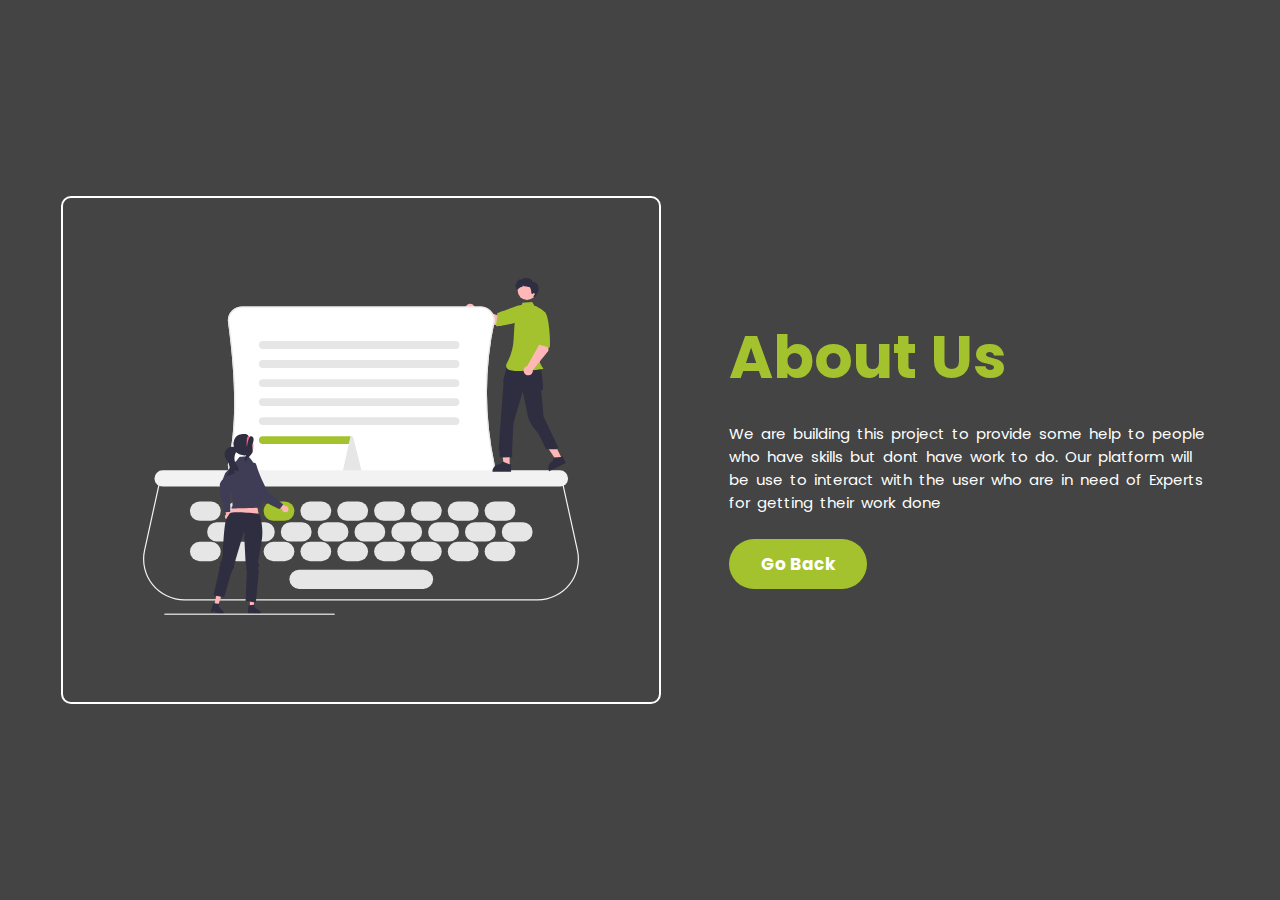
<file: about.html>
<!DOCTYPE html>
<html lang="en">

<head>

       <meta charset="UTF-8">
       <meta http-equiv="X-UA-Compatible" content="IE=edge">
       <meta name="viewport" content="width=device-width, initial-scale=1.0">
       <title>HireUp | About Us</title>
       <link rel="stylesheet" type="text/css" href="/CSS/aboutStyle.css">
       <link rel="shortcut icon" href="/Assets/Images/HireUp_favicon.png" type="image/x-icon">

</head>

<body>
       <section class="about">
              <div class="content">
                     <div class="img-box">
                            <img src="/Assets/Images/about.svg" alt="About us">
                     </div>
                     <div class="text">
                            <h1>About Us</h1>
                            <p>We are building this project to provide some help to people who have skills but dont have
                                   work to do. Our platform will be use to interact with the user who are in need of
                                   Experts for getting their work done</p>
                            <button type="button"><a href="/index.html">Go Back</a></button>
                     </div>
              </div>
       </section>

</body>

</html>
</file>
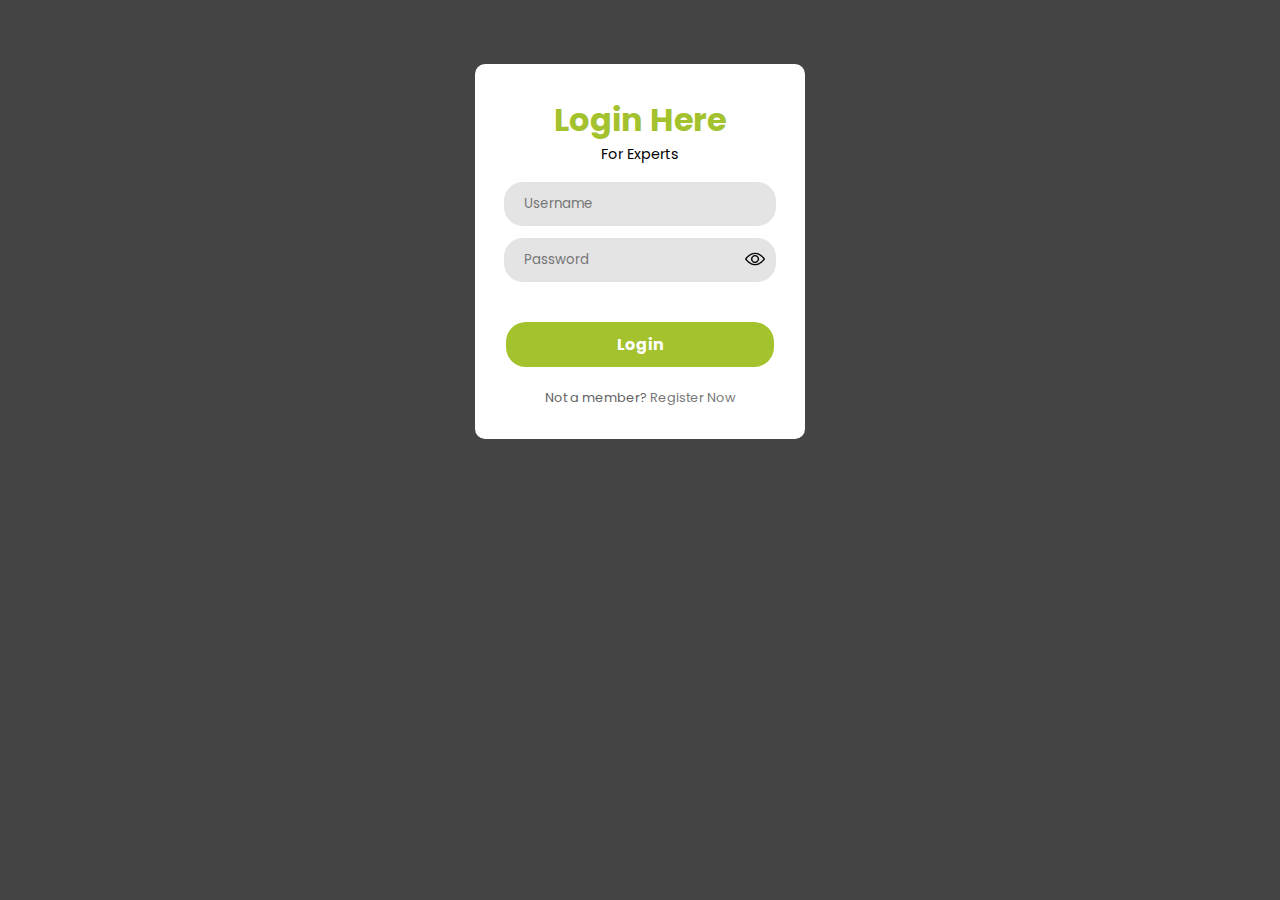
<file: elogin.html>
<!DOCTYPE html>
<html lang="en">

<head>
       <meta charset="UTF-8">
       <meta http-equiv="X-UA-Compatible" content="IE=edge">
       <meta name="viewport" content="width=device-width, initial-scale=1.0">
       <title>HireUp | Expert Login</title>
       <link rel="stylesheet" href="CSS/stylelogin.css">
       <link rel="shortcut icon" href="/Assets/Images/HireUp_favicon.png" type="image/x-icon">
       <script defer src="JS/login.js"></script>

</head>

<body>
       <div class="wrapper">
              <h1>Login Here</h1>
              <p>For Experts</p>
              <form action="#">
                     <input type="text" placeholder="Username">
                     <input type="password" placeholder="Password" id="password">
                     <!-- <div class="recover">
                            <a href="#">Forget Password?</a>
                     </div> -->
                     <img id="view" src="Assets/Icons/view.png" alt="" class="elogin">
                     <button type="submit">Login</button>
              </form>
              <div class="member">
                     Not a member? <a href="esignup.html">Register Now</a>
              </div>
       </div>

</body>

</html>
</file>
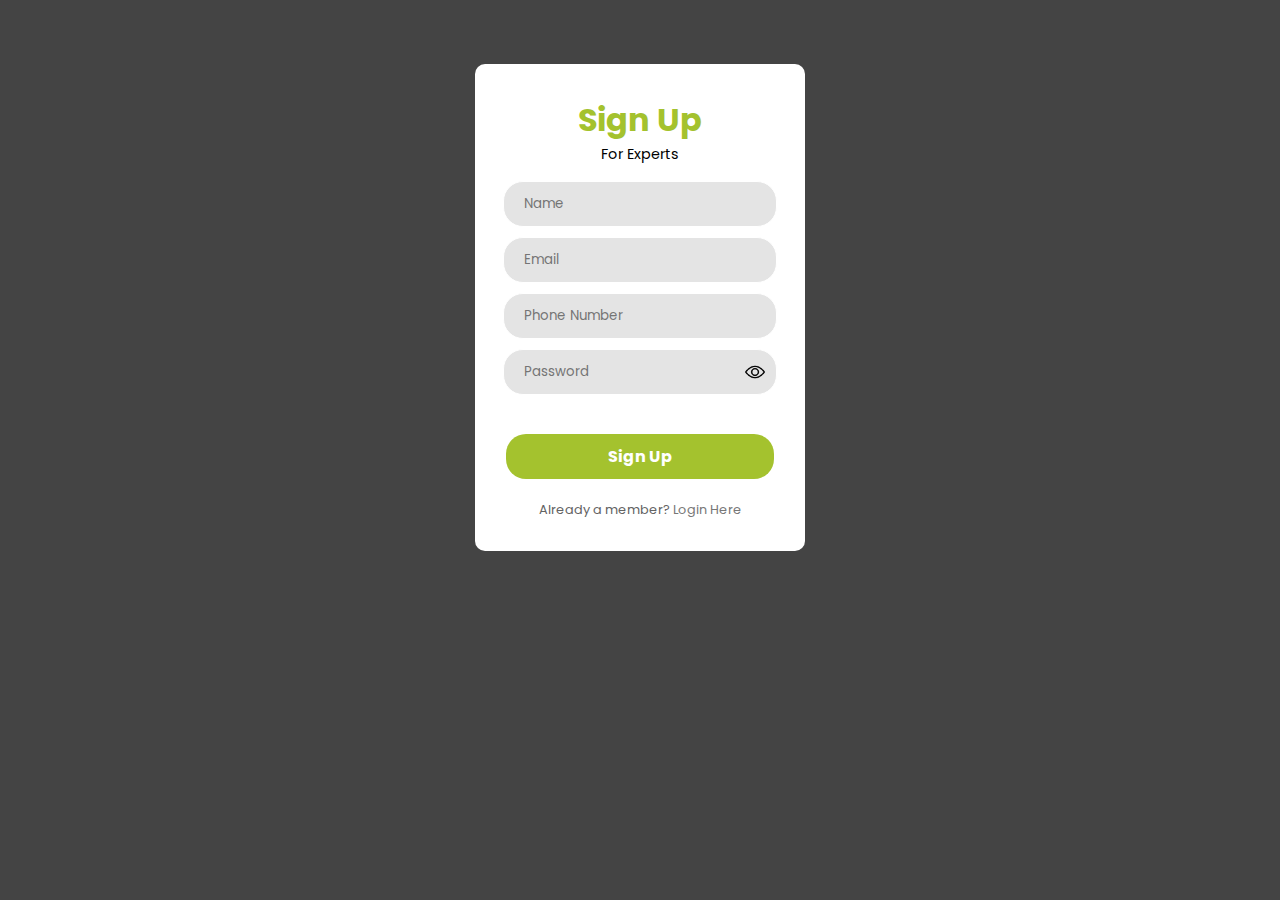
<file: esignup.html>
<!DOCTYPE html>
<html lang="en">

<head>
       <meta charset="UTF-8">
       <meta http-equiv="X-UA-Compatible" content="IE=edge">
       <meta name="viewport" content="width=device-width, initial-scale=1.0">
       <title>HireUp | Expert SignUp</title>
       <link rel="stylesheet" href="CSS/stylelogin.css">
       <link rel="shortcut icon" href="/Assets/Images/HireUp_favicon.png" type="image/x-icon">
       <script defer src="JS/login.js"></script>

</head>

<body>
       <div class="wrapper">
              <h1>Sign Up</h1>
              <p>For Experts</p>
              <form action="action.php">
                     <input required type="text" placeholder="Name">
                     <input required type="email" placeholder="Email">
                     <input required type="number" placeholder="Phone Number">
                     <input title="Must contain 1 Uppercase, 1 Number, and a special Character and at least 8 or more characters"
                            type="password" pattern="[a-zA-Z0-9!-@]{8,}" placeholder="Password" id="password" required
                            maxlength="12" minlength="8">
                     <img id="view" src="Assets/Icons/view.png" alt="" class="esignup">
                     <button type="submit">Sign Up</button>
              </form>
              <div class="member">
                     Already a member? <a href="elogin.html">Login Here</a>
              </div>
       </div>

</body>

</html>
</file>
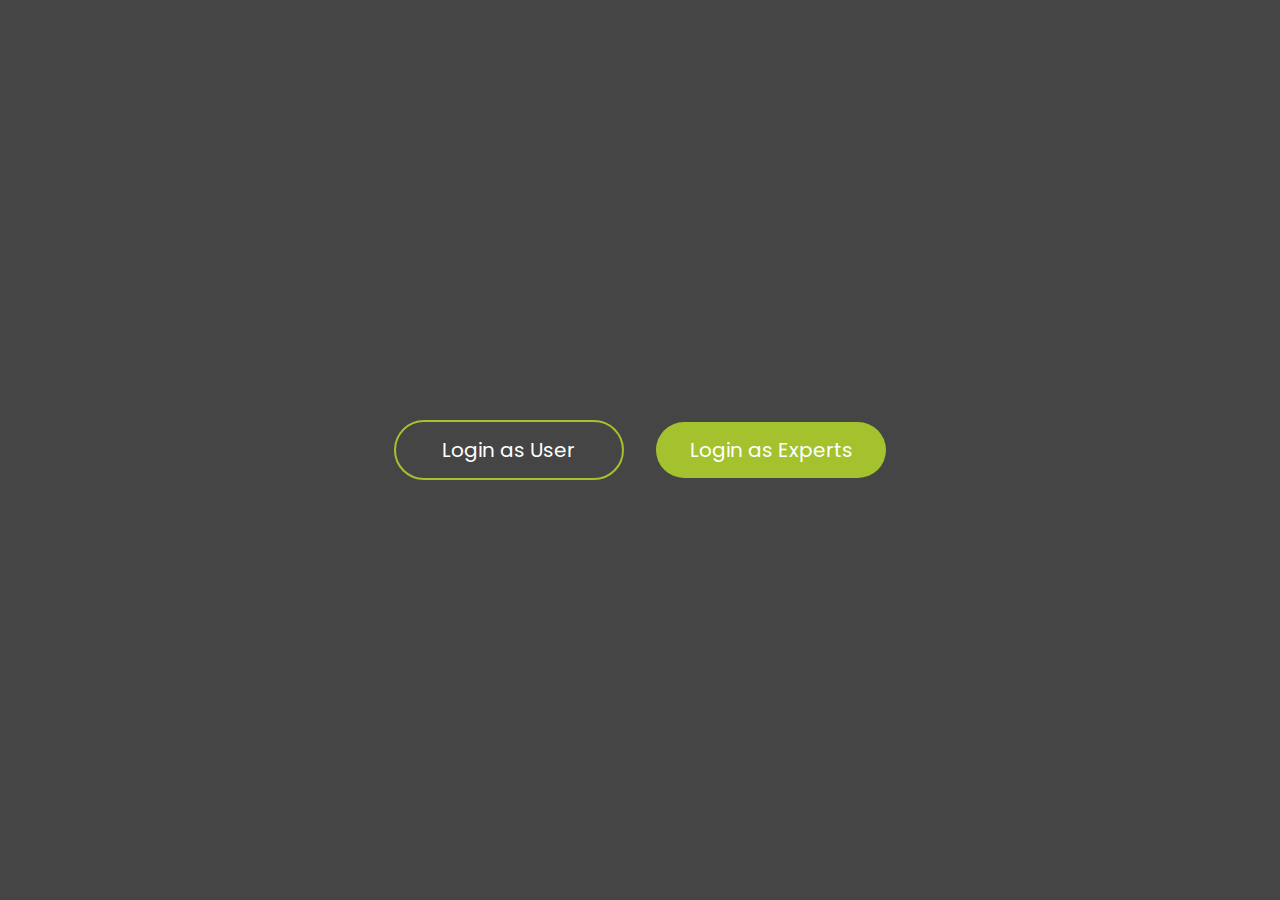
<file: redirect.html>
<!DOCTYPE html>
<html lang="en">

<head>
    <meta charset="UTF-8">
    <meta http-equiv="X-UA-Compatible" content="IE=edge">
    <meta name="viewport" content="width=device-width, initial-scale=1.0">
    <title>HireUp | Login & SignUp</title>
    <link rel="stylesheet" href="/CSS/style.css">
    <link rel="stylesheet" href="/CSS/redirect.css">
    <link rel="shortcut icon" href="/Assets/Images/HireUp_favicon.png" type="image/x-icon">
</head>

<body>
    <div class="container flex">
        <a class="btn btn-first" href="ulogin.html">Login as User</a>
        <a class="btn btn-second" href="elogin.html">Login as Experts</a>
    </div>
</body>

</html>
</file>
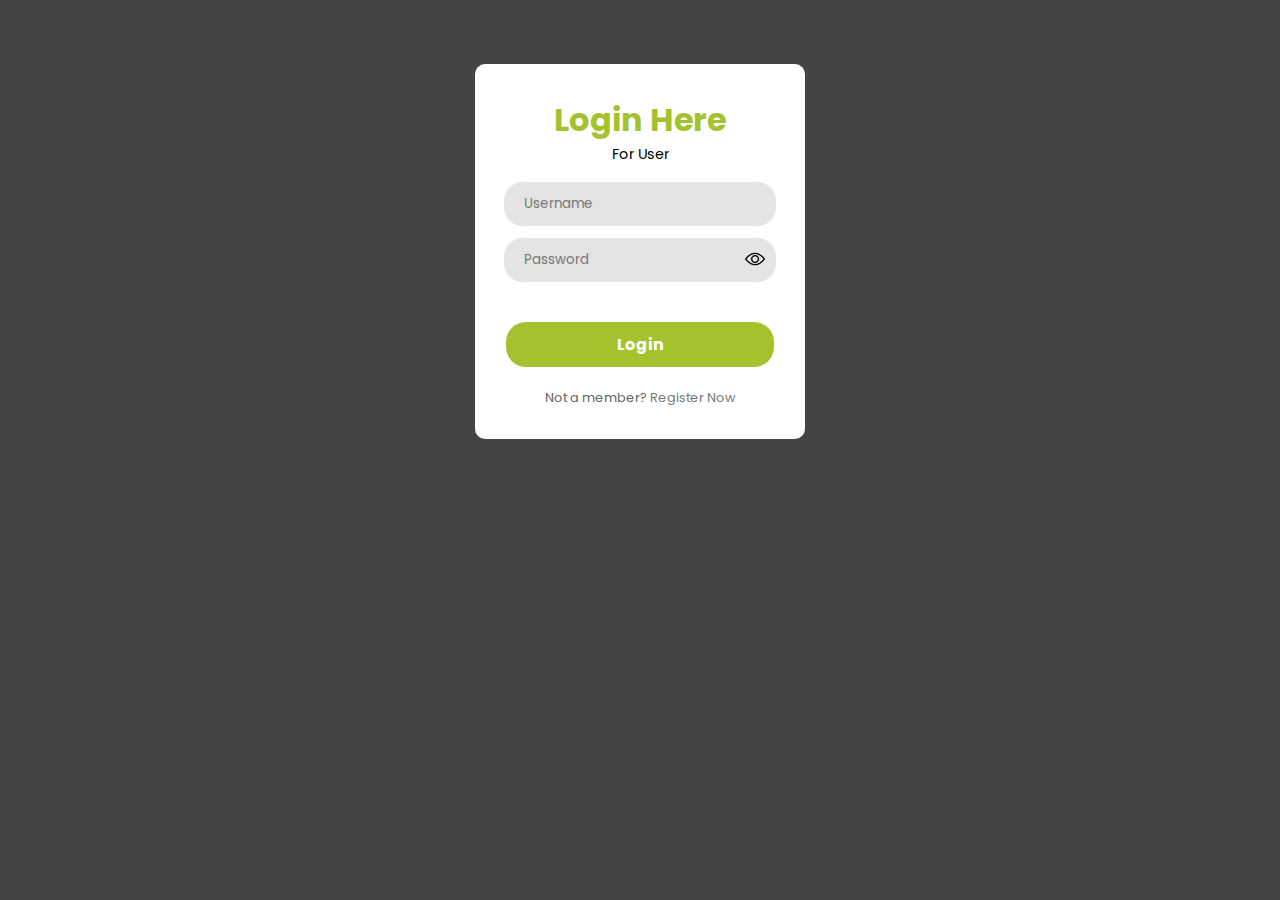
<file: ulogin.html>
<!DOCTYPE html>
<html lang="en">

<head>
       <meta charset="UTF-8">
       <meta http-equiv="X-UA-Compatible" content="IE=edge">
       <meta name="viewport" content="width=device-width, initial-scale=1.0">
       <title>HireUp | User Login</title>
       <link rel="stylesheet" href="CSS/stylelogin.css">
       <link rel="shortcut icon" href="/Assets/Images/HireUp_favicon.png" type="image/x-icon">
       <script defer src="JS/login.js"></script>
</head>

<body>
       <div class="wrapper">
              <h1>Login Here</h1>
              <p>For User</p>
              <form action="#">
                     <input type="text" placeholder="Username">
                     <input type="password" placeholder="Password">
                     <img id="view" src="Assets/Icons/view.png" alt="" class="ulogin">
                     <!-- <div class="recover">
                            <a href="#">Forget Password?</a>
                     </div> -->
                     <button type="submit">Login</button>
              </form>
              <div class="member">
                     Not a member? <a href="usignup.html">Register Now</a>
              </div>
       </div>

</body>

</html>
</file>
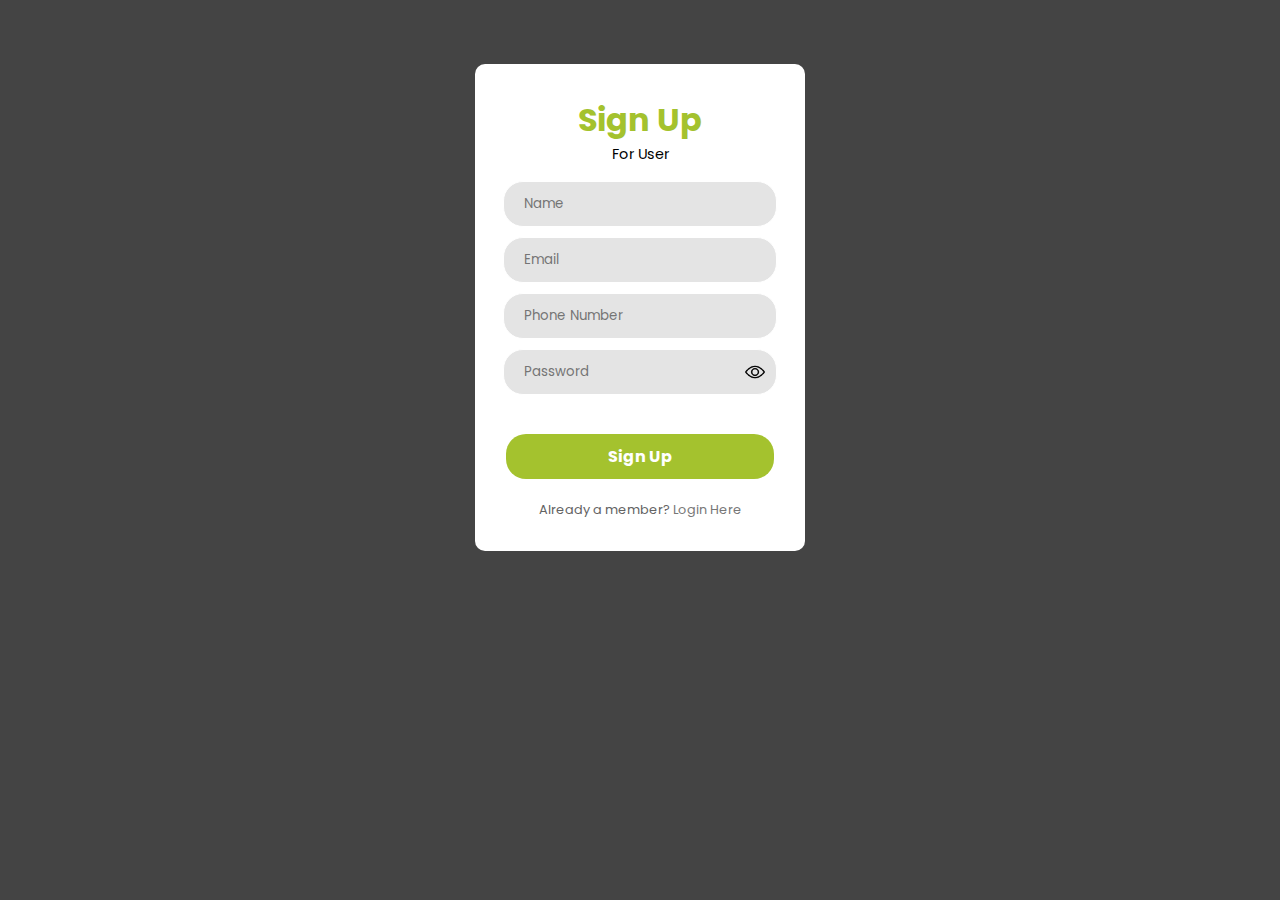
<file: usignup.html>
<!DOCTYPE html>
<html lang="en">

<head>
       <meta charset="UTF-8">
       <meta http-equiv="X-UA-Compatible" content="IE=edge">
       <meta name="viewport" content="width=device-width, initial-scale=1.0">
       <title>HireUp | User SignUp</title>
       <link rel="stylesheet" href="CSS/stylelogin.css">
       <link rel="shortcut icon" href="/Assets/Images/HireUp_favicon.png" type="image/x-icon">
       <script defer src="JS/login.js"></script>
</head>

<body>
       <div class="wrapper">
              <h1>Sign Up</h1>
              <p>For User</p>
              <form action="#">
                     <input required type="text" placeholder="Name">
                     <input required type="email" placeholder="Email">
                     <input required type="number" placeholder="Phone Number">
                     <input title="Must contain 1 Uppercase, 1 Number, and a special Character and at least 8 or more characters"
                            type="password" pattern="[a-zA-Z0-9!-@]{8,}" placeholder="Password" id="password" required
                            maxlength="12" minlength="8">
                     <img id="view" src="Assets/Icons/view.png" alt="" class="usignup">
                     <button type="submit">Sign Up</button>
              </form>
              <div class="member">
                     Already a member? <a href="ulogin.html">Login Here</a>
              </div>
       </div>

</body>

</html>
</file>
<file: CSS/aboutStyle.css>
@import url("https://fonts.googleapis.com/css2?family=Be+Vietnam+Pro:ital,wght@0,100;0,200;0,300;0,400;0,500;0,600;0,700;0,800;0,900;1,100;1,200;1,300;1,400;1,500;1,600;1,700;1,800;1,900&family=Comfortaa:wght@300;400;500;600;700&family=Montserrat:ital,wght@0,100;0,200;0,300;0,400;0,500;0,600;0,700;0,800;0,900;1,100;1,200;1,300;1,400;1,500;1,600;1,700;1,800;1,900&family=Playfair+Display&family=Poppins:ital,wght@0,100;0,200;0,300;0,500;0,600;0,700;0,800;0,900;1,100;1,200;1,300;1,400;1,500;1,600;1,700;1,800&family=Raleway&display=swap");

:root {
  /* Fonts Variable */
  --comfortaa-400: "Comfortaa", cursive;
  --montserrat-400: "Montserrat", sans-serif;
  --playfair-400: "Playfair Display", serif;
  --poppins-400: "Poppins", sans-serif;
  --raleway-400: "Raleway", sans-serif;
  --vietnam-400: "Be Vietnam Pro", sans-serif;

  /* Color Variable */

  --cl-gray-300: #444;
  --cl-gray-400: #777;
  --cl-gray-500: #333;
  --cl-primary-text-dark: #272727;
  --cl-primary-text-light: #fff;

  /* --cl-accent-200: hsl(268, 39%, 58%); */
  --cl-accent-200: hsl(72, 62%, 77%);
  /* --cl-accent-500: hsl(268, 29%, 48%); */
  --cl-accent-500: hsl(72, 62%, 47%);
  /* --cl-accent-600: hsl(268, 29%, 38%); */
  --cl-accent-600: hsl(72, 62%, 42%);

  /* Font Sizes  */
  --fs-logo: 2rem;
  --fs-primary-400: 1.25rem;
  --fs-heading-700: 2.3rem;
  --fs-heading-mobile-700: 1.7rem;
}
* {
  padding: 0;
  margin: 0;
  box-sizing: border-box;
  font-family: var(--poppins-400);
}
.about {
  width: 100%;
  height: 100vh;
  background-color: var(--cl-gray-300);
  display: flex;
  justify-content: center;
  align-items: center;
}
.about .content img {
  height: auto;
  width: 600px;
  max-width: 100%;
}
.text {
  width: 500px;
  max-width: 100%;
  padding: 0 10px;
}
.content {
  width: 1280px;
  max-width: 95%;
  margin: 0 auto;
  display: flex;
  flex-wrap: wrap;
  align-items: center;
  justify-content: space-around;
}
.text h1 {
  color: var(--cl-accent-500);
  font-size: 60px;
  margin-bottom: 20px;
  text-transform: capitalize;
}

.text p {
  color: #fff;
  font-size: 15px;
  margin-bottom: 28px;
  margin-bottom: 25px;
  word-spacing: 3px;
}
button {
  background-color: var(--cl-accent-500);
  color: #fff;
  border: 2px solid transparent;
  text-decoration: none;
  padding: 10px 30px;
  border-radius: 30px;
  font-size: 17px;
  font-weight: bold;
}
button a {
  text-decoration: none;
  color: #fff;
}
button:hover {
  background-color: var(--cl-accent-600);
  color: #fff;
}
.img-box {
  width: 600px;
  border: 2px solid #fff;
  padding: 80px;
  border-radius: 10px;
}
@media screen and (max-width: 1180px) {
  .about {
    width: 100%;
    height: auto;
    padding: 70px 0px;
  }
}

@media screen and (max-width: 650px) {
  * {
    text-align: center;
  }
  .img-box {
    width: 80%;
    padding: 15px;
  }
  h1 {
    margin-top: 2rem;
  }
  .about .content img {
    margin-bottom: 35px;
  }
  .text h1 {
    font-size: 60px;
    margin-bottom: 25px;
  }
}
</file>
<file: CSS/stylelogin.css>
@import url("https://fonts.googleapis.com/css2?family=Poppins:wght@400;600&display=swap");
:root {
  /* Fonts Variable */
  --comfortaa-400: "Comfortaa", cursive;
  --montserrat-400: "Montserrat", sans-serif;
  --playfair-400: "Playfair Display", serif;
  --poppins-400: "Poppins", sans-serif;
  --raleway-400: "Raleway", sans-serif;
  --vietnam-400: "Be Vietnam Pro", sans-serif;

  /* Color Variable */

  --cl-gray-300: hsl(0, 0%, 27%);
  --cl-gray-400: #777;
  --cl-gray-500: #333;
  --cl-primary-text-dark: #272727;
  --cl-primary-text-light: #fff;

  /* --cl-accent-200: hsl(268, 39%, 58%); */
  --cl-accent-200: hsl(72, 62%, 77%);
  /* --cl-accent-500: hsl(268, 29%, 48%); */
  --cl-accent-500: hsl(72, 62%, 47%);
  /* --cl-accent-600: hsl(268, 29%, 38%); */
  --cl-accent-600: hsl(72, 62%, 42%);

  /* Font Sizes  */
  --fs-logo: 2rem;
  --fs-primary-400: 1.25rem;
  --fs-heading-700: 2.3rem;
  --fs-heading-mobile-700: 2.3rem;
}

input[type="number"]::-webkit-inner-spin-button,
input[type="number"]::-webkit-outer-spin-button {
  -webkit-appearance: none;
  -moz-appearance: none;
  appearance: none;
  margin: 0;
}
* {
  margin: 0;
  padding: 0;
  box-sizing: border-box;
  font-family: "Poppins", sans-serif;
}

body {
  background: #444;
}

.wrapper {
  position: relative;
  width: 330px;
  padding: 2rem 1rem;
  margin: 50px auto;
  margin-top: 5%;
  background-color: #fff;
  border-radius: 10px;
  text-align: center;
}

h1 {
  font-size: 2rem;
  color: var(--cl-accent-500);
}
.wrapper p {
  font-size: 0.9rem;
  margin-bottom: 1rem;
}
form input {
  width: 92%;
  outline: none;
  border: 1px solid #fff;
  padding: 12px 20px;
  margin-bottom: 10px;
  border-radius: 20px;
  background: #e4e4e4;
}
button {
  font-size: 1rem;
  margin-top: 1.8rem;
  color: #fff;
  padding: 10px;
  border-radius: 20px;
  font-weight: bold;
  outline: none;
  border: none;
  width: 90%;
  background: var(--cl-accent-500);
}

button:hover {
  background: var(--cl-accent-600);
}
input:focus {
  /* border: 1px solid hsl(0, 0%, 75%); */
  background-color: hsl(0, 0%, 85%);
}

.term input {
  height: 1em;
  width: 1em;
  vertical-align: middle;
  cursor: pointer;
}
.terms label {
  font-size: 0.7rem;
}
.term a {
  color: rgb(17, 107, 143);
  text-decoration: none;
}
.member {
  font-size: 0.8rem;
  margin-top: 1.4rem;
  color: #636363;
}

.member a {
  color: var(--cl-gray-400);
  text-decoration: none;
}
.member a:hover {
  color: var(--cl-accent-600);
  text-decoration: underline;
}
.recover {
  text-align: right;
  font-size: 0.7rem;
  margin: 0.3rem 1.4rem 0 0;
}

.recover a {
  text-decoration: none;
  color: #464647;
}
.esignup {
  width: 20px;
  position: absolute;
  right: 40px;
  top: 298px;
}
.elogin {
  width: 20px;
  position: absolute;
  right: 40px;
  top: 185px;
}
.usignup {
  width: 20px;
  position: absolute;
  right: 40px;
  top: 298px;
}
.ulogin {
  width: 20px;
  position: absolute;
  right: 40px;
  top: 185px;
}

@media (max-width: 600px) {
  .wrapper {
    margin-top: 20%;
  }
}
</file>
<file: CSS/style.css>
/* Web Fonts  */
@import url("https://fonts.googleapis.com/css2?family=Be+Vietnam+Pro:ital,wght@0,100;0,200;0,300;0,400;0,500;0,600;0,700;0,800;0,900;1,100;1,200;1,300;1,400;1,500;1,600;1,700;1,800;1,900&family=Comfortaa:wght@300;400;500;600;700&family=Montserrat:ital,wght@0,100;0,200;0,300;0,400;0,500;0,600;0,700;0,800;0,900;1,100;1,200;1,300;1,400;1,500;1,600;1,700;1,800;1,900&family=Playfair+Display&family=Poppins:ital,wght@0,100;0,200;0,300;0,500;0,600;0,700;0,800;0,900;1,100;1,200;1,300;1,400;1,500;1,600;1,700;1,800&family=Raleway&display=swap");

:root {
  /* Fonts Variable */
  --comfortaa-400: "Comfortaa", cursive;
  --montserrat-400: "Montserrat", sans-serif;
  --playfair-400: "Playfair Display", serif;
  --poppins-400: "Poppins", sans-serif;
  --raleway-400: "Raleway", sans-serif;
  --vietnam-400: "Be Vietnam Pro", sans-serif;
  /* Color Variable */
  --cl-gray-300: #444;
  --cl-gray-400: #777;
  --cl-gray-500: #333;
  --cl-primary-text-dark: #272727;
  --cl-primary-text-light: #fff;

  --cl-links-hover-footer: hsl(193, 52%, 11%);

  --cl-accent-200: hsl(72, 62%, 77%);
  /* --cl-accent-500: hsl(268, 29%, 48%); */
  --cl-accent-500: hsl(72, 62%, 47%);
  /* --cl-accent-600: hsl(268, 29%, 38%); */
  --cl-accent-600: hsl(72, 62%, 42%);

  /* Font Sizes  */
  --fs-logo: 2rem;
  --fs-primary-400: 1.25rem;
  --fs-heading-700: 2.3rem;
  --fs-heading-mobile-700: 2.3rem;
}

/* Utility Classes  */

.flex {
  display: flex;
}

.grid {
  display: grid;
}

.btn {
  font-family: var(--comfortaa-400);
  font-size: var(--fs-primary-400);
  outline: none;
  border: none;
  padding: 0.8rem 1.2rem;
  border-radius: 50px;
  background-color: var(--cl-accent-500);
  color: #fff;
  cursor: pointer;
}

.btn:hover {
  background-color: var(--cl-accent-600);
  color: #fff;
}

.icon {
  width: 32px;
  height: 32px;
}

/* CSS Reset  */

/*
  1. Use a more-intuitive box-sizing model.
*/
*,
*::before,
*::after {
  box-sizing: border-box;
}

/*
  2. Remove default margin
*/
* {
  margin: 0;
  padding: 0;
}

/*
  3. Allow percentage-based heights in the application
*/
html,
body {
  height: 100%;
  scroll-behavior: smooth;
}

/*
  Typographic tweaks!
  4. Add accessible line-height
  5. Improve text rendering
*/
body {
  line-height: 1.5;
  -webkit-font-smoothing: antialiased;
}

/*
  6. Improve media defaults
*/
img,
picture,
video,
canvas,
svg {
  display: block;
  max-width: 100%;
}

/*
  7. Remove built-in form typography styles
*/
input,
button,
textarea,
select {
  font: inherit;
}

/*
  8. Avoid text overflows
*/
p,
h1,
h2,
h3,
h4,
h5,
h6 {
  overflow-wrap: break-word;
}

/*
  9. Create a root stacking context
*/
#root,
#__next {
  isolation: isolate;
}

/* CSS */

* {
  font-family: var(--poppins-400);
  color: var(--cl-primary-text-light);
}

.navbar {
  display: flex;
  justify-content: space-between;
  align-items: center;
  background: var(--cl-gray-500);
}

.logo-name {
  font-size: var(--fs-logo);
  font-weight: bold;
  letter-spacing: 0.12rem;
  margin: 0.5rem;
}

.nav-links {
  display: flex;
  align-items: center;
}

.nav-links li {
  list-style: none;
  font-size: var(--fs-primary-400);
}

.nav-links li a {
  text-decoration: none;
  padding: 1rem;
  display: block;
  color: var(--cl-primary-text-light);
}

.nav-links li:hover {
  background-color: var(--cl-accent-500);
}

.hamburger img {
  display: none;
  width: 32px;
  position: absolute;
  right: 15px;
  top: 15px;
}

.nav-links.active {
  display: flex;
}

.mode {
  margin: 0 1rem;
}

/* Footer  */
.footer {
  color: #fff;
  width: 100%;
  height: 30vh;
  color: var(--cl-primary-text-dark);
  padding: 1rem;
}

.footer-box {
  background-color: var(--cl-accent-500);
  height: 25vh;
  border-radius: 0.3rem;
  display: grid;
  grid-template-areas:
    "logo content "
    "link link";
}

.logo-text {
  grid-area: logo;
  display: flex;
  justify-content: center;
}
.content {
  grid-area: content;
  margin-top: 2rem;
}
.content i {
  font-size: 1.4rem;
  margin-right: 5px;
  margin-top: 5px;
}
.links {
  text-align: center;
  grid-area: link;
  justify-content: space-between;
  margin-inline: 10rem;
  height: 30px;
}
.links a {
  margin-inline: 0.6rem;
  text-decoration: none;
}

.links a:hover,
.content i:hover {
  color: var(--cl-links-hover-footer);
}

.footer-logo {
  width: 40px;
  border-radius: 50%;
  margin-top: 2.3rem;
}

.logo-content {
  margin-top: 2rem;
  margin-left: 10px;
}
/* For Redirecting  */

@media (max-width: 600px) {
  .hamburger img {
    display: block;
  }

  .navbar {
    flex-direction: column;
    align-items: flex-start;
  }

  .nav-links {
    display: none;
    flex-direction: column;
    width: 100%;
    text-align: center;
  }

  .nav-links li {
    width: 100%;
  }
  .footer {
    height: 70vh;
  }
  .footer-box {
    text-align: center;
    height: 65vh;
    grid-template-areas:
      "logo"
      "content"
      "link";
    grid-template-rows: 200px 130px 200px;
    justify-content: center;
  }
  .logo-text {
    flex-direction: column;
    justify-content: start;
  }
  .footer-logo {
    margin-inline: auto;
  }
  .logo-content {
    width: 400px;
    text-align: center;
    margin-inline: auto;
  }
  .content {
    margin-top: 2rem;
  }
  .links {
    flex-direction: column;
    margin: 0;
  }
  .links > div {
    margin-top: 0.5rem;
  }
}
</file>
<file: CSS/redirect.css>
:root {
  /* Fonts Variable */
  --comfortaa-400: "Comfortaa", cursive;
  --montserrat-400: "Montserrat", sans-serif;
  --playfair-400: "Playfair Display", serif;
  --poppins-400: "Poppins", sans-serif;
  --raleway-400: "Raleway", sans-serif;
  --vietnam-400: "Be Vietnam Pro", sans-serif;

  /* Color Variable */

  --cl-gray-300: hsl(0, 0%, 27%);
  --cl-gray-400: #777;
  --cl-gray-500: #333;
  --cl-primary-text-dark: #272727;
  --cl-primary-text-light: #fff;

  --cl-accent-200: hsl(72, 62%, 77%);
  /* --cl-accent-500: hsl(268, 29%, 48%); */
  --cl-accent-500: hsl(72, 62%, 47%);
  /* --cl-accent-600: hsl(268, 29%, 38%); */
  --cl-accent-600: hsl(72, 62%, 42%);

  /* Font Sizes  */
  --fs-logo: 2rem;
  --fs-primary-400: 1.25rem;
  --fs-heading-700: 2.3rem;
  --fs-heading-mobile-700: 2.3rem;
}
/* CSS Reset  */

/*
  1. Use a more-intuitive box-sizing model.
*/
*,
*::before,
*::after {
  box-sizing: border-box;
}

/*
  2. Remove default margin
*/
* {
  margin: 0;
  padding: 0;
}

/*
  3. Allow percentage-based heights in the application
*/
html,
body {
  height: 100%;
}

/*
  Typographic tweaks!
  4. Add accessible line-height
  5. Improve text rendering
*/
body {
  line-height: 1.5;
  -webkit-font-smoothing: antialiased;
}

/*
  6. Improve media defaults
*/
img,
picture,
video,
canvas,
svg {
  display: block;
  max-width: 100%;
}

/*
  7. Remove built-in form typography styles
*/
input,
button,
textarea,
select {
  font: inherit;
}

/*
  8. Avoid text overflows
*/
p,
h1,
h2,
h3,
h4,
h5,
h6 {
  overflow-wrap: break-word;
}

/*
  9. Create a root stacking context
*/
#root,
#__next {
  isolation: isolate;
}

* {
  font-family: var(--poppins-400);
}

body {
  background-color: var(--cl-gray-300);
  min-height: 100vh;
}

.container {
  display: flex;
  height: 100vh;
  align-items: center;
  justify-content: center;
  text-align: center;
}

.btn-first,
.btn-second {
  width: 18%;
  margin-inline: 1rem;
  text-decoration: none;
  font-family: var(--poppins-400);
  font-weight: 400;
}

.btn-first {
  background: transparent;
  border: 2px solid var(--cl-accent-500);
}

@media (max-width: 600px) {
  .container {
    flex-direction: column;
  }
  .btn-first,
  .btn-second {
    width: 50%;
    font-size: 1.1rem;
    margin-block: 1rem;
  }
}
</file>
